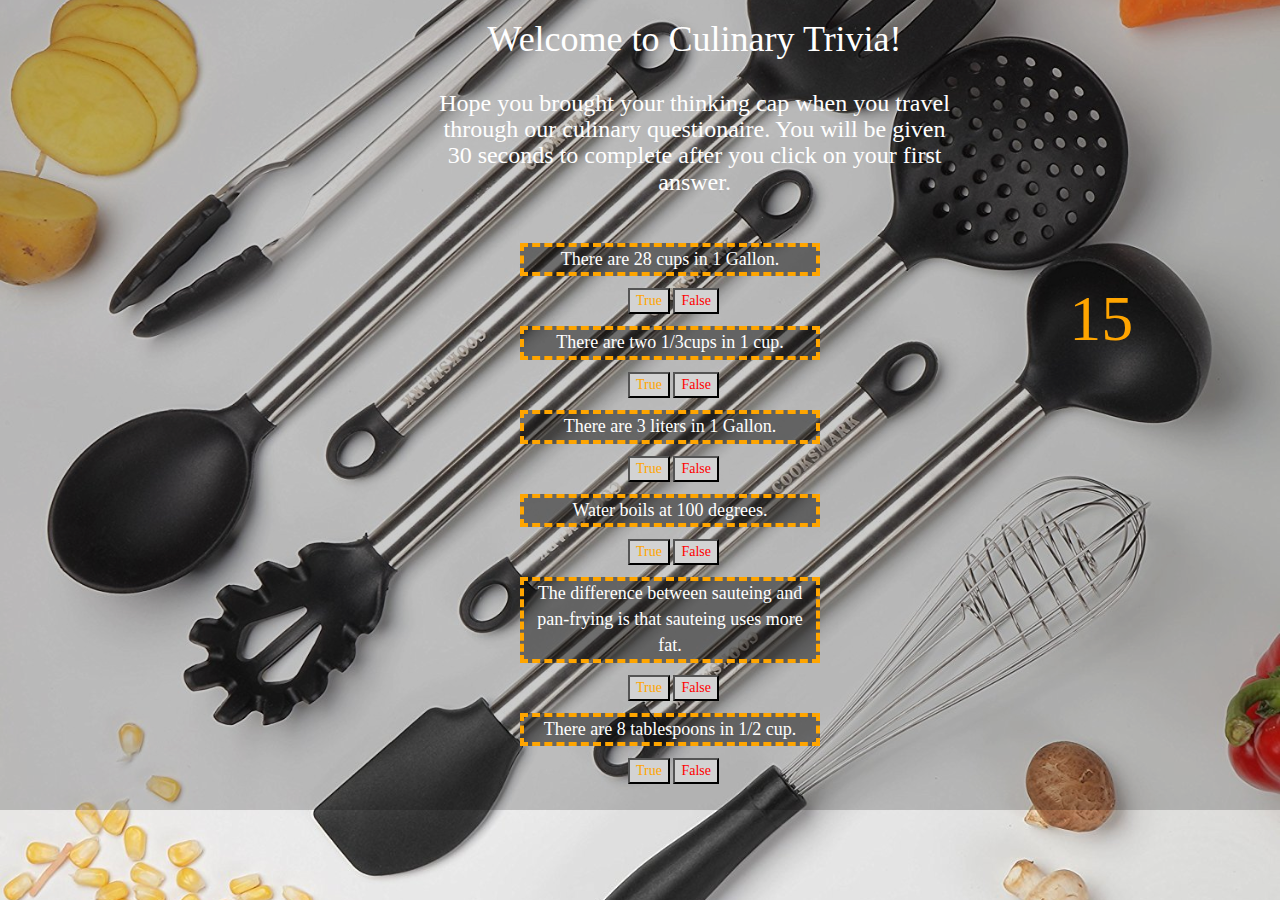
<file: index.html>
<!DOCTYPE html>
<html lang="en">

<head>
    <meta charset="UTF-8">
    <meta name="viewport" content="width=device-width, initial-scale=1.0">
    <meta http-equiv="X-UA-Compatible" content="ie=edge">
    <link rel="stylesheet" href="https://cdnjs.cloudflare.com/ajax/libs/twitter-bootstrap/3.3.7/css/bootstrap.min.css">
    <link rel="stylesheet" href="https://cdnjs.cloudflare.com/ajax/libs/font-awesome/5.8.2/css/all.min.css">
    <link rel="stylesheet" href="assets/css/style.css">
    <title>Trivia Game</title>
</head>
<!-- <script type="text/javascript"></script> -->

<body>
    <div class="container2">
        <div class="row">
            <div class="col-md-4">
            </div>
            <div class="col-md-5">
                <h1>Welcome to Culinary Trivia!</h1>
            </div>
            <div class="col-md-3">
            </div>
        </div>
    </div>


    <div class="directions-box ">
        <div class="row">
            <div class="col-md-4">
            </div>
            <div class="col-md-5">
                <h3>
                    Hope you brought your thinking cap when you travel
                    through our culinary questionaire. You will be given 30 seconds to complete after you click on your
                    first answer.
                </h3>
            </div>
            <div class="col-md-3">
            </div>
        </div>
    </div>


    </div>
    <div class="questions-box ">
        <div class="row">
            <div class="col-md-3">
            </div>
            <div class="col-md-6">
                <header id="header1">
                    There are 28 cups in 1 Gallon.
                </header>
                <button id="true" class="1" data-button="true" data-question="1" data-alreadyAnswered="no">True</button>
                <button id="false" class="1" data-button="false" data-question="1"
                    data-alreadyAnswered="no">False</button>
                <br>
                <header id="header2">
                    There are two 1/3cups in 1 cup.
                </header>
                <button id="true" class="2" data-button="true" data-question="2" data-alreadyAnswered="no">True</button>
                <button id="false" class="2" data-button="false" data-question="2"
                    data-alreadyAnswered="no">False</button>
                <br>
                <header id="header3">
                    There are 3 liters in 1 Gallon.
                </header>
                <button id="true" class="3" data-button="true" data-question="3" data-alreadyAnswered="no">True</button>
                <button id="false" class="3" data-button="false" data-question="3"
                    data-alreadyAnswered="no">False</button>
                <br>
                <header id="header4">
                    Water boils at 100 degrees.
                </header>
                <button id="true" class="4" data-button="true" data-question="4" data-alreadyAnswered="no">True</button>
                <button id="false" class="4" data-button="false" data-question="4"
                    data-alreadyAnswered="no">False</button>
                <br>
                <header id="header5">
                    The difference between sauteing and pan-frying is that
                    sauteing uses more fat.
                </header>
                <button id="true" class="5" data-button="true" data-question="5" data-alreadyAnswered="no">True</button>
                <button id="false" class="5" data-button="false" data-question="5"
                    data-alreadyAnswered="no">False</button>
                <br>
                <header id="header6">
                    There are 8 tablespoons in 1/2 cup.
                </header>
                <button id="true" class="6" data-button="true" data-question="6" data-alreadyAnswered="no">True</button>
                <button id="false" class="6" data-button="false" data-question="6"
                    data-alreadyAnswered="no">False</button>
            </div>
            <div class="col-md-3 ">
                <div id="display"> 15 </div>
            </div>
        </div>
    </div>

</div>

    <!-- <button id="True"></button>
        <button id="False"></button> -->

    <script src="https://cdnjs.cloudflare.com/ajax/libs/jquery/3.4.1/jquery.min.js"></script>
    <script src="assets/javascript/app.js"></script>
    <script src="https://cdnjs.cloudflare.com/ajax/libs/twitter-bootstrap/3.3.7/js/bootstrap.min.js"></script>
</body>

</html>
</file>
<file: assets/css/style.css>
body {
    background-image: url("../images/cooking\ tools.jpg");
    background-size: cover;
    background-position: center;
    align-content: center;
    font-family: Georgia, 'Times New Roman', Times, serif;
    color: black;
}

.directions-box, .container2 {
    /* font-size: 24px; */
    text-align: center;
    font-family: Georgia, 'Times New Roman', Times, serif;
    color: white;
    background: rgb(1, 1, 1,.2);
}

#display{
    font-size: 64px;
    color: orange;
    margin-left: 35%;
    margin-top: 15%;
}

header {
    color: white;
    background: rgb(1, 1, 1,.46);
    font-size: 18px;
    text-align: center;
    font-family: Georgia, 'Times New Roman', Times, serif;
    border: 4px dashed orange;
    margin: 2% 20% 2% 30%;
}

.questions-box {
    /* background: lightgoldenrodyellow; */
    /* background-image: url("../images/Nelson-Woodshop-Pac-Man-Board.jpg"); */
    padding: 2%;
    color: white;
    background: rgb(1, 1, 1,.2);
}

button {
    background: lightgray;
    font-family: Georgia, 'Times New Roman', Times, serif;
    /* margin-left: 15%; */
}

#true {
    color: orange;
    margin-left: 48%;
}

#false {
    color: red;
}

#scoreboard{
    color: white;
    background: rgb(1, 1, 1,.4);
    /* opacity: .6; */
    text-align: center;
}
</file>
